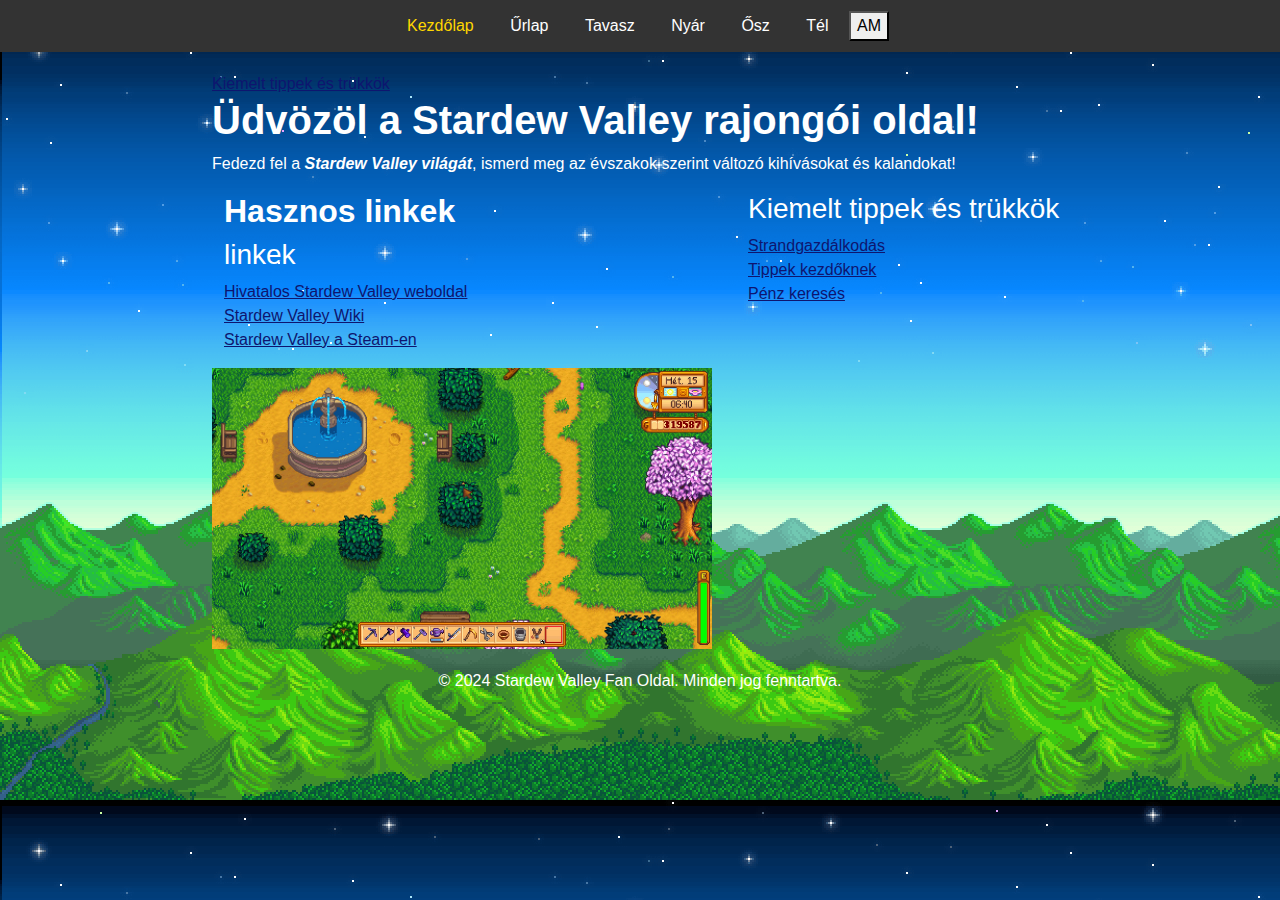
<file: index.html>
<!DOCTYPE html>
<html lang="hu">
<head>
    <meta charset="UTF-8">
    <title>Kezdőlap - Stardew Valley</title>
    <meta name="viewport" content="width=device-width, initial-scale=1.0">
    <link href="https://cdn.jsdelivr.net/npm/bootstrap@5.3.3/dist/css/bootstrap.min.css" rel="stylesheet">
    <script src="https://cdn.jsdelivr.net/npm/bootstrap@5.3.3/dist/js/bootstrap.bundle.min.js"></script>
    <link rel="stylesheet" href="nystyles.css">
    <link rel="stylesheet" href="styles.css">
    <script src="Script.js"></script>
</head>
<body>
    <header>
        <nav>
            <div>
            <ul class="navb">
                <li><a href="index.html" id="aktiv">Kezdőlap</a></li>
                <li><a href="uralp.html">Űrlap</a></li>
                <li><a href="tavasz.html">Tavasz</a></li>
                <li><a href="nyar.html">Nyár</a></li>
                <li><a href="osz.html">Ősz</a></li>
                <li><a href="tel.html">Tél</a></li>
                <li><button onclick="akadaly()">AM</button></li>
            </ul>
        </div>
        </nav>
    </header>
    <main>
        <article class="content-background">
        <a href="#tipp">Kiemelt tippek és trükkök</a>
        <h1>Üdvözöl a Stardew Valley rajongói oldal!</h1>
        <p>Fedezd fel a <b><i>Stardew Valley világát</i></b>, ismerd meg az évszakok szerint változó kihívásokat és kalandokat!</p>
        <div class="container">
        <div class="row">
            <article class="col-lg-6 col-md-12">
                <h2>Hasznos linkek</h2>
                <section>
                <h3>linkek</h3>
                <ul>
                    <li><a href="https://www.stardewvalley.net/" target="_blank">Hivatalos Stardew Valley weboldal</a></li>
                    <li><a href="https://stardewvalleywiki.com/Stardew_Valley_Wiki" target="_blank">Stardew Valley Wiki</a></li>
                    <li><a href="https://store.steampowered.com/app/413150/Stardew_Valley/" target="_blank">Stardew Valley a Steam-en</a></li>
                </ul>
            </section>
            </article>
            <aside class="col-lg-6 col-md-12">
                <h3 id="tipp">Kiemelt tippek és trükkök</h3>
                <ul>
                    <li><a href="https://hu.maplehorst.com/stardew-valley-beach-farming-guide-tips" target="_blank">Strandgazdálkodás</a></li>
                    <li><a href="https://sdvhungary.blog.hu/2020/04/24/hogyan_vagjak_bele" target="_blank">Tippek kezdőknek</a></li>
                    <li><a href="https://hu.gameme.eu/stardew-valley-tippek-hogyan-lehet-gyorsan-penzt-keresni-elkerulni-az-alvast-es-igy-tovabb/" target="_blank">Pénz keresés</a></li>
                </ul>
            </aside>
        </div>
        </div>
        <div class="image-gallery">
            <img src="kep1.jpg" alt="Kép 1" id="current-img">
        </div>
    </article>      
    </main>
    <footer>
        <div class="egyeni">
        <p>&copy; 2024 Stardew Valley Fan Oldal. Minden jog fenntartva.</p>
        </div>
    </footer>
    <script>
        let currentImageIndex = 0;
        const images = ["kep1.jpg", "kep2.jpg", "kep3.jpg"]; // A képek elérési útjai
        const changeImage = () => {
            currentImageIndex = (currentImageIndex + 1) % images.length;
            document.getElementById('current-img').src = images[currentImageIndex];
        };
        setInterval(changeImage, 5000); // 5 másodpercenként vált
    </script>
    
</body>
</html>
</file>
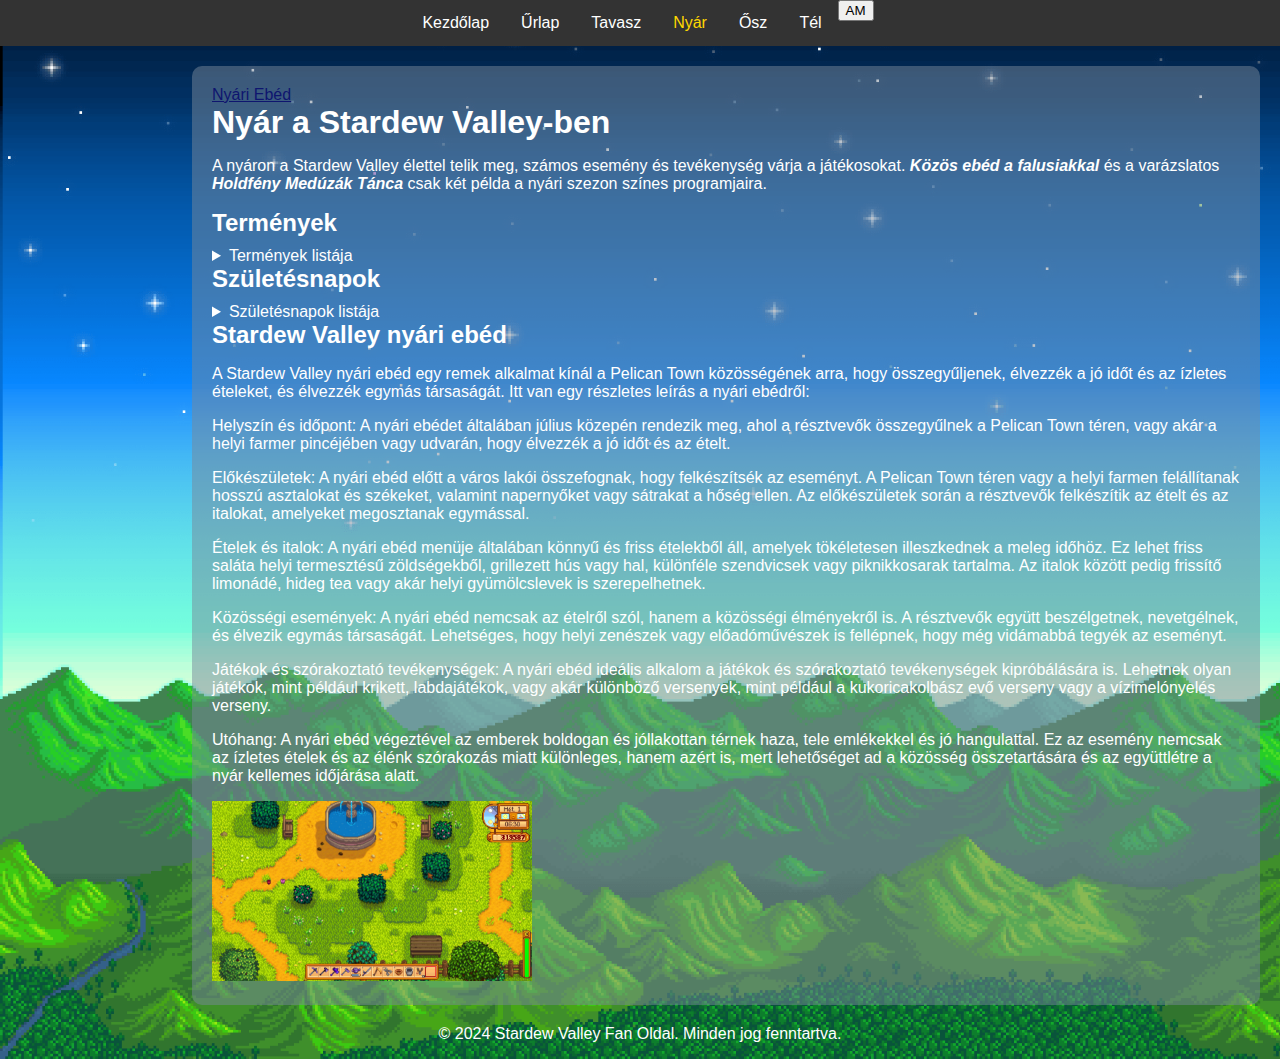
<file: nyar.html>
<!DOCTYPE html>
<html lang="hu">
<head>
    <meta charset="UTF-8">
    <title>Nyár - Stardew Valley</title>
    <meta name="viewport" content="width=device-width, initial-scale=1.0">
    <link rel="stylesheet" href="styles5.css">
    <link rel="stylesheet" href="nystyles.css">
    <script src="Script.js"></script>
</head>
<body>
    <header>
        <nav>
            <ul class="navbar">
                <li><a href="index.html">Kezdőlap</a></li>
                <li><a href="uralp.html">Űrlap</a></li>
                <li><a href="tavasz.html">Tavasz</a></li>
                <li><a href="nyar.html" id="aktiv">Nyár</a></li>
                <li><a href="osz.html">Ősz</a></li>
                <li><a href="tel.html">Tél</a></li>
                <li><button onclick="akadaly()">AM</button></li>
            </ul>
        </nav>
    </header>
    <main>
        <article class="content-background">
            <a href="#Ebed">Nyári Ebéd</a>
            <h1>Nyár a Stardew Valley-ben</h1>
            <p>A nyáron a Stardew Valley élettel telik meg, számos esemény és tevékenység várja a játékosokat. <i><b>Közös ebéd a falusiakkal</b></i> és a varázslatos <i><b>Holdfény Medúzák Tánca</b></i> csak két példa a nyári szezon színes programjaira.</p>
    
            <section>
                <h2>Termények</h2>
                <details>
                    <summary>Termények listája</summary>
                    <table>
                        <tr><th>Termény</th><th>Napok</th><th>Évszakok</th></tr>
                        <tr><td>Dinnye</td><td>12</td><td>Nyár</td></tr>
                        <tr><td>Mák</td><td>7</td><td>Nyár</td></tr>
                        <tr><td>Retek</td><td>6</td><td>Nyár</td></tr>
                        <tr><td>Vörös káposzta</td><td>9</td><td>Nyár</td></tr>
                        <tr><td>Csillaggyümölcs</td><td>13</td><td>Nyár</td></tr>
                        <tr><td>Nyári tölgyfagubacs</td><td>8</td><td>Nyár</td></tr>
                        <tr><td>Napraforgó</td><td>8</td><td>Nyár, ősz</td></tr>
                        <tr><td>Búza</td><td>4</td><td>Nyár, ősz</td></tr>
                        <tr><td>Kék áfonya</td><td>13</td><td>Nyár</td></tr>
                        <tr><td>Kávébab</td><td>10</td><td>Nyár, tavasz, ősz</td></tr>
                        <tr><td>Kukorica</td><td>14</td><td>Nyár, ősz</td></tr>
                        <tr><td>Komló</td><td>11</td><td>Nyár</td></tr>
                        <tr><td>Erős paprika</td><td>5</td><td>Nyár</td></tr>
                        <tr><td>Paradicsom</td><td>11</td><td>Nyár</td></tr>
                    </table>
                </details>
            </section>
            <section>
                <h2>Születésnapok</h2>
                <details>
                    <summary>Születésnapok listája</summary>
                    <table>
                        <tr><th>Nap</th><th>Falusi</th></tr>
                        <tr><td>04</td><td>Jas</td></tr>
                        <tr><td>08</td><td>Gus</td></tr>
                        <tr><td>10</td><td>Maru</td></tr>
                        <tr><td>13</td><td>Alex</td></tr>
                        <tr><td>17</td><td>Sam</td></tr>
                        <tr><td>19</td><td>Demetrius</td></tr>
                        <tr><td>22</td><td>Dwarf</td></tr>
                        <tr><td>24</td><td>Willy</td></tr>
                        <tr><td>26</td><td>Leo</td></tr>
                    </table>              
                </details>

                <h2 id="Ebed">Stardew Valley nyári ebéd</h2>

                <p>A Stardew Valley nyári ebéd egy remek alkalmat kínál a Pelican Town közösségének arra, hogy összegyűljenek, élvezzék a jó időt és az ízletes ételeket, és élvezzék egymás társaságát. Itt van egy részletes leírás a nyári ebédről:</p>
                
                <p>Helyszín és időpont: A nyári ebédet általában július közepén rendezik meg, ahol a résztvevők összegyűlnek a Pelican Town téren, vagy akár a helyi farmer pincéjében vagy udvarán, hogy élvezzék a jó időt és az ételt.</p>
                
                <p>Előkészületek: A nyári ebéd előtt a város lakói összefognak, hogy felkészítsék az eseményt. A Pelican Town téren vagy a helyi farmen felállítanak hosszú asztalokat és székeket, valamint napernyőket vagy sátrakat a hőség ellen. Az előkészületek során a résztvevők felkészítik az ételt és az italokat, amelyeket megosztanak egymással.</p>
                
                <p>Ételek és italok: A nyári ebéd menüje általában könnyű és friss ételekből áll, amelyek tökéletesen illeszkednek a meleg időhöz. Ez lehet friss saláta helyi termesztésű zöldségekből, grillezett hús vagy hal, különféle szendvicsek vagy piknikkosarak tartalma. Az italok között pedig frissítő limonádé, hideg tea vagy akár helyi gyümölcslevek is szerepelhetnek.</p>
                
                <p>Közösségi események: A nyári ebéd nemcsak az ételről szól, hanem a közösségi élményekről is. A résztvevők együtt beszélgetnek, nevetgélnek, és élvezik egymás társaságát. Lehetséges, hogy helyi zenészek vagy előadóművészek is fellépnek, hogy még vidámabbá tegyék az eseményt.</p>
                
                <p>Játékok és szórakoztató tevékenységek: A nyári ebéd ideális alkalom a játékok és szórakoztató tevékenységek kipróbálására is. Lehetnek olyan játékok, mint például krikett, labdajátékok, vagy akár különböző versenyek, mint például a kukoricakolbász evő verseny vagy a vízimelónyelés verseny.</p>
                
                <p>Utóhang: A nyári ebéd végeztével az emberek boldogan és jóllakottan térnek haza, tele emlékekkel és jó hangulattal. Ez az esemény nemcsak az ízletes ételek és az élénk szórakozás miatt különleges, hanem azért is, mert lehetőséget ad a közösség összetartására és az együttlétre a nyár kellemes időjárása alatt.</p>
        </section>
        <img src="kep2.jpg" alt="Nyári táj" style="width:100%; max-width:320px;">
        </article>
    </main>
    <footer>
        <p>&copy; 2024 Stardew Valley Fan Oldal. Minden jog fenntartva.</p>
    </footer>
</body>
</html>
</file>
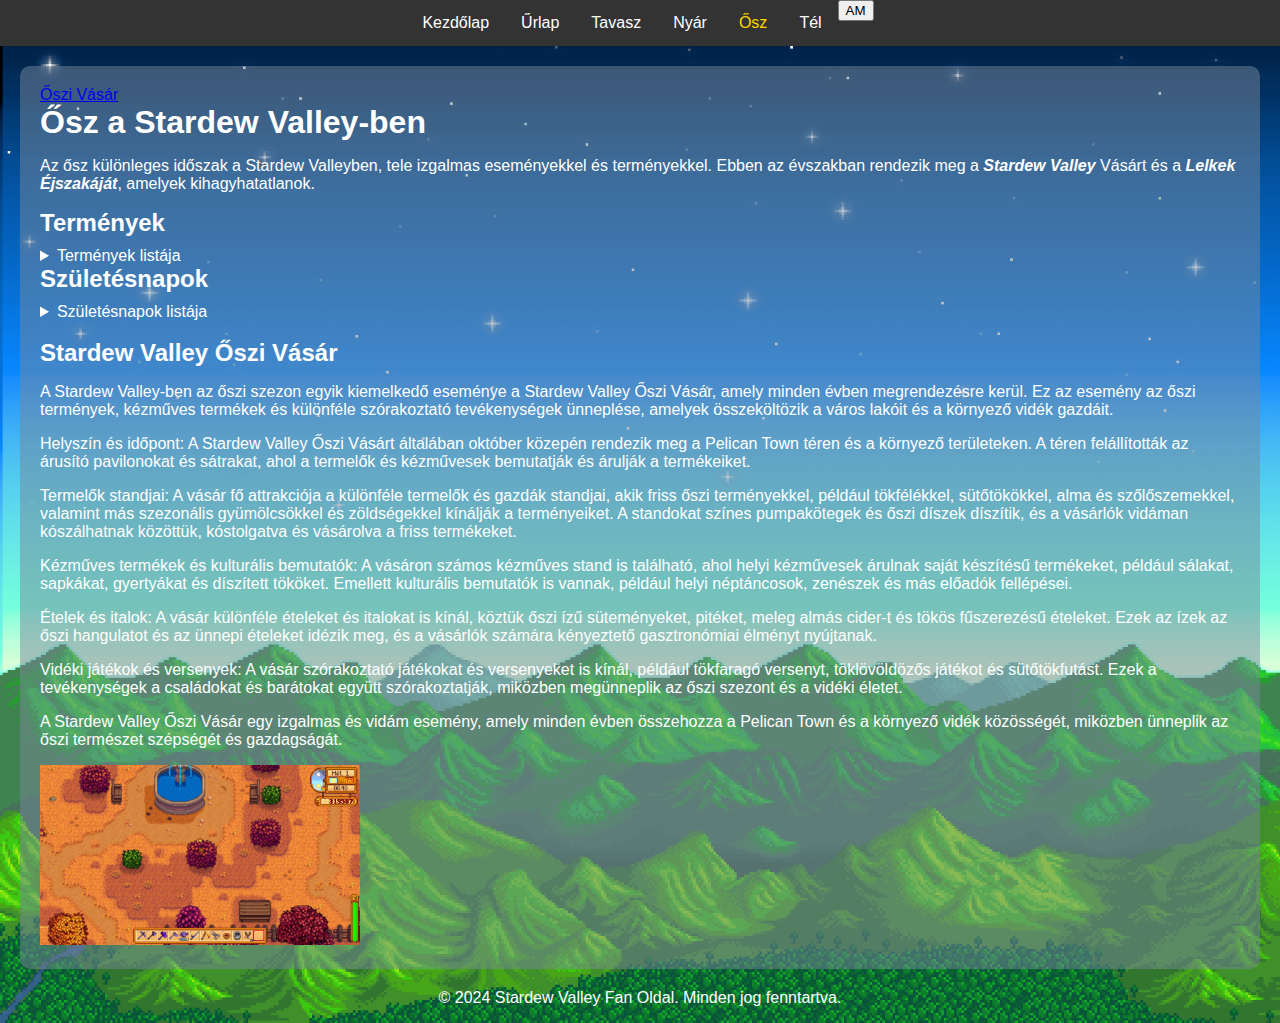
<file: osz.html>
<!DOCTYPE html>
<html lang="hu">
<head>
    <meta charset="UTF-8">
    <title>Ősz - Stardew Valley</title>
    <meta name="viewport" content="width=device-width, initial-scale=1.0">
    <link rel="stylesheet" href="styles4.css">
    <script src="Script.js"></script>
</head>
<body>
    <header>
        <nav>
            <ul class="navbar">
                <li><a href="index.html">Kezdőlap</a></li>
                <li><a href="uralp.html">Űrlap</a></li>
                <li><a href="tavasz.html">Tavasz</a></li>
                <li><a href="nyar.html">Nyár</a></li>
                <li><a href="osz.html" id="aktiv">Ősz</a></li>
                <li><a href="tel.html">Tél</a></li>
                <li><button onclick="akadaly()">AM</button></li>
            </ul>
        </nav>
    </header>
    <main>
        <article class="content-background">
            <a href="#vasar">Őszi Vásár</a>
            <h1>Ősz a Stardew Valley-ben</h1>
            <p>Az ősz különleges időszak a Stardew Valleyben, tele izgalmas eseményekkel és terményekkel. Ebben az évszakban rendezik meg a <i><b>Stardew Valley</b></i> Vásárt és a <i><b>Lelkek Éjszakáját</b></i>, amelyek kihagyhatatlanok.</p>
    
            <section>
                <h2>Termények</h2>
                <details>
                    <summary>Termények listája</summary>
                    <table>
                        <tr><th>Termény</th><th>Napok</th><th>Évszakok</th></tr>
                        <tr><td>Amaránt</td><td>7</td><td>Ősz</td></tr>
                        <tr><td>Articsóka</td><td>8</td><td>Ősz</td></tr>
                        <tr><td>Cékla</td><td>6</td><td>Ősz</td></tr>
                        <tr><td>Bok Choy</td><td>4</td><td>Ősz</td></tr>
                        <tr><td>Tündér rózsa</td><td>12</td><td>Ősz</td></tr>
                        <tr><td>Tök</td><td>10</td><td>Ősz</td></tr>
                        <tr><td>Napraforgó</td><td>8</td><td>Ősz, nyár, tél</td></tr>
                        <tr><td>Édes drágakő bogyó</td><td>24</td><td>Ősz</td></tr>
                        <tr><td>Búza</td><td>4</td><td>Ősz, nyár</td></tr>
                        <tr><td>Yamgyökér</td><td>10</td><td>Ősz</td></tr>
                        <tr><td>Kukorica</td><td>14</td><td>Ősz, nyár</td></tr>
                        <tr><td>Vörös áfonya</td><td>7</td><td>Ősz</td></tr>
                        <tr><td>Padlizsán</td><td>5</td><td>Ősz</td></tr>
                        <tr><td>Szőlő</td><td>3</td><td>Ősz</td></tr>
                    </table>
                    
                </details>
            </section>
            <section>
                <h2>Születésnapok</h2>
                <details>
                    <summary>Születésnapok listája</summary>
                    <table>
                        <tr><th>Nap</th><th>Falusi</th></tr>
                        <tr><td>02</td><td>Penny</td></tr>
                        <tr><td>05</td><td>Elliott</td></tr>
                        <tr><td>11</td><td>Jodi</td></tr>
                        <tr><td>13</td><td>Abigail</td></tr>
                        <tr><td>15</td><td>Sandy</td></tr>
                        <tr><td>18</td><td>Marnie</td></tr>
                        <tr><td>21</td><td>Robin</td></tr>
                        <tr><td>24</td><td>George</td></tr>
                    </table>
                                 
                </details>
        
        <br>
        <h2 id="vasar">Stardew Valley Őszi Vásár</h2>

<p>A Stardew Valley-ben az őszi szezon egyik kiemelkedő eseménye a Stardew Valley Őszi Vásár, amely minden évben megrendezésre kerül. Ez az esemény az őszi termények, kézműves termékek és különféle szórakoztató tevékenységek ünneplése, amelyek összeköltözik a város lakóit és a környező vidék gazdáit.</p>
<p>Helyszín és időpont: A Stardew Valley Őszi Vásárt általában október közepén rendezik meg a Pelican Town téren és a környező területeken. A téren felállították az árusító pavilonokat és sátrakat, ahol a termelők és kézművesek bemutatják és árulják a termékeiket.</p>
<p>Termelők standjai: A vásár fő attrakciója a különféle termelők és gazdák standjai, akik friss őszi terményekkel, például tökfélékkel, sütőtökökkel, alma és szőlőszemekkel, valamint más szezonális gyümölcsökkel és zöldségekkel kínálják a terményeiket. A standokat színes pumpakötegek és őszi díszek díszítik, és a vásárlók vidáman kószálhatnak közöttük, kóstolgatva és vásárolva a friss termékeket.</p>
<p>Kézműves termékek és kulturális bemutatók: A vásáron számos kézműves stand is található, ahol helyi kézművesek árulnak saját készítésű termékeket, például sálakat, sapkákat, gyertyákat és díszített tököket. Emellett kulturális bemutatók is vannak, például helyi néptáncosok, zenészek és más előadók fellépései.</p>
<p>Ételek és italok: A vásár különféle ételeket és italokat is kínál, köztük őszi ízű süteményeket, pitéket, meleg almás cider-t és tökös fűszerezésű ételeket. Ezek az ízek az őszi hangulatot és az ünnepi ételeket idézik meg, és a vásárlók számára kényeztető gasztronómiai élményt nyújtanak.</p>
<p>Vidéki játékok és versenyek: A vásár szórakoztató játékokat és versenyeket is kínál, például tökfaragó versenyt, töklövöldözős játékot és sütőtökfutást. Ezek a tevékenységek a családokat és barátokat együtt szórakoztatják, miközben megünneplik az őszi szezont és a vidéki életet.</p>
<p>A Stardew Valley Őszi Vásár egy izgalmas és vidám esemény, amely minden évben összehozza a Pelican Town és a környező vidék közösségét, miközben ünneplik az őszi természet szépségét és gazdagságát.</p>
</section>
<img src="kep3.jpg" alt="Őszi táj" style="width:100%; max-width:320px;">
</article>
</main>
    <footer>
        <p>&copy; 2024 Stardew Valley Fan Oldal. Minden jog fenntartva.</p>
    </footer>
</body>
</html>
</file>
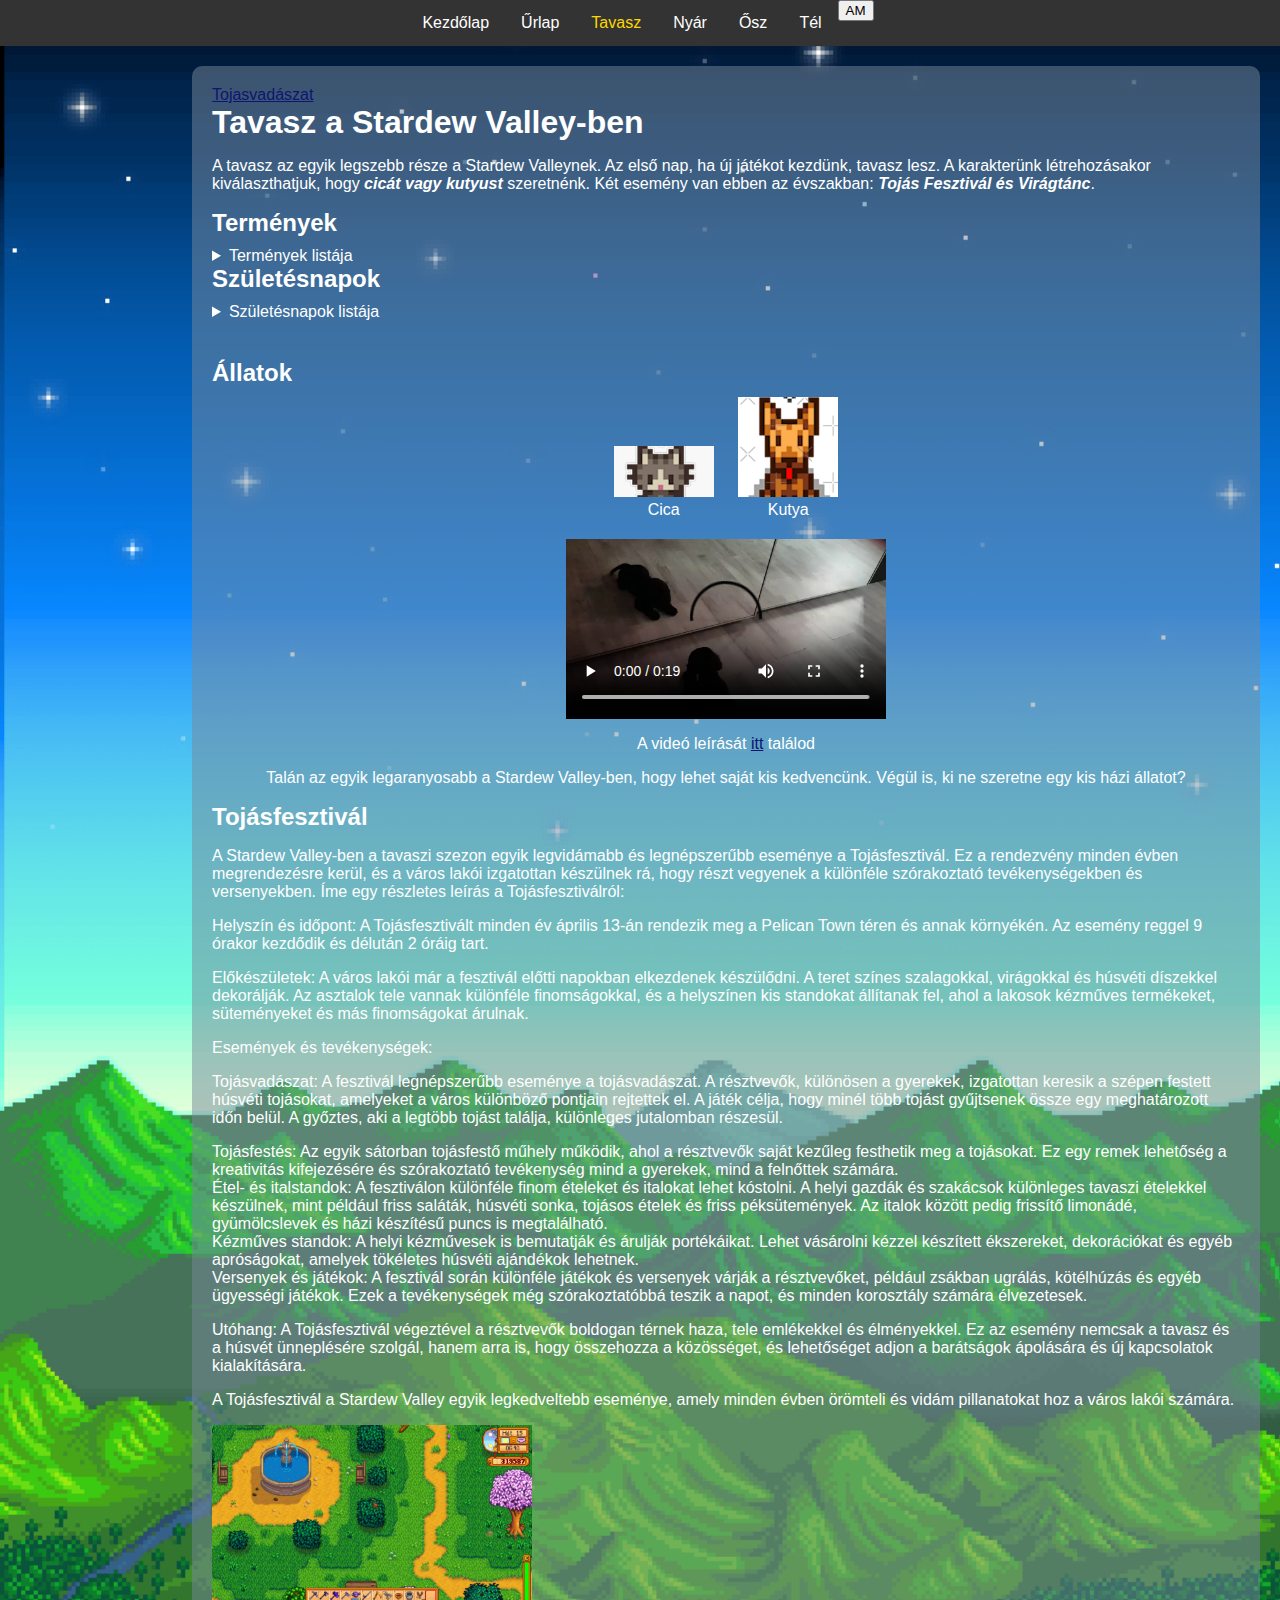
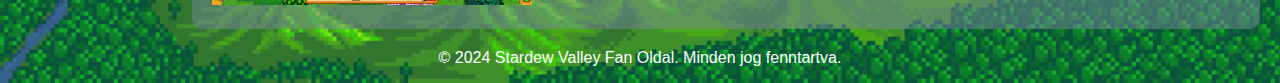
<file: tavasz.html>
<!DOCTYPE html>
<html lang="hu">
<head>
    <meta charset="UTF-8">
    <title>Tavasz - Stardew Valley</title>
    <meta name="viewport" content="width=device-width, initial-scale=1.0">
    <link rel="stylesheet" href="styles6.css">
    <link rel="stylesheet" href="nystyles.css">
    <script src="Script.js"></script>
</head>
<body>
    <header>
        <nav>
            <ul class="navbar">
                <li><a href="index.html">Kezdőlap</a></li>
                <li><a href="uralp.html">Űrlap</a></li>
                <li><a href="tavasz.html" id="aktiv">Tavasz</a></li>
                <li><a href="nyar.html">Nyár</a></li>
                <li><a href="osz.html">Ősz</a></li>
                <li><a href="tel.html">Tél</a></li>
                <li><button onclick="akadaly()">AM</button></li>
            </ul>
        </nav>
    </header>
    <main>
        <article class="content-background">
            <a href="#Tojasvadasz">Tojasvadászat</a>
            <h1>Tavasz a Stardew Valley-ben</h1>
            <p>A tavasz az egyik legszebb része a Stardew Valleynek. Az első nap, ha új játékot kezdünk, tavasz lesz. A karakterünk létrehozásakor kiválaszthatjuk, hogy <i><b>cicát vagy kutyust</b></i> szeretnénk. Két esemény van ebben az évszakban: <i><b>Tojás Fesztivál és Virágtánc</b></i>.</p>
            <section>
                <h2>Termények</h2>
                <details>
                    <summary>Termények listája</summary>
                    <table>
                        <tr><th>Termény</th><th>Napok</th><th>Évszak</th></tr>
                        <tr><td>Kék jazz</td><td>7</td><td>Tavasz</td></tr>
                        <tr><td>Karfiol</td><td>12</td><td>Tavasz</td></tr>
                        <tr><td>Fokhagyma</td><td>4</td><td>Tavasz</td></tr>
                        <tr><td>Vadkáposzta</td><td>6</td><td>Tavasz</td></tr>
                        <tr><td>Paszternák</td><td>4</td><td>Tavasz</td></tr>
                        <tr><td>Krumpli</td><td>6</td><td>Tavasz</td></tr>
                        <tr><td>Rebarbara</td><td>13</td><td>Tavasz</td></tr>
                        <tr><td>Tulipán</td><td>6</td><td>Tavasz</td></tr>
                        <tr><td>Hántolatlan rizs</td><td>6</td><td>Tavasz</td></tr>
                        <tr><td>Kávébab</td><td>10</td><td>Nyár, tavasz</td></tr>
                        <tr><td>Zöldbab</td><td>10</td><td>Tavasz</td></tr>
                        <tr><td>Eper</td><td>8</td><td>Nyár, tavasz</td></tr>
                    </table>
                </details>
            </section>
            <section>
                <h2>Születésnapok</h2>
                <details>
                    <summary>Születésnapok listája</summary>
                    <table>
                        <tr><th>Nap</th><th>Falusi</th></tr>
                        <tr><td>04</td><td>Kent</td></tr>
                        <tr><td>07</td><td>Lewis</td></tr>
                        <tr><td>10</td><td>Vincent</td></tr>
                        <tr><td>14</td><td>Haley</td></tr>
                        <tr><td>18</td><td>Pam</td></tr>
                        <tr><td>20</td><td>Shane</td></tr>
                        <tr><td>26</td><td>Pierre</td></tr>
                        <tr><td>27</td><td>Emily</td></tr>
                    </table>                    
                </details>
            <!-- Galéria szekció kezdete -->
            <br>
<section class="gallery">
    <h2>Állatok</h2>
    <!-- Képek konténere -->
    <div class="image-container">
        <figure>
            <a href="javascript:void(0)" onclick="showLightbox('cicakicsi.png')">
                <img src="cicakicsi2.png" alt="Cica a Stardew Valley-ben" style="width:100px; cursor:pointer;">
            </a>
            <figcaption>Cica</figcaption>
        </figure>
        <figure>
            <a href="javascript:void(0)" onclick="showLightbox('kutyanagy.jpg')">
                <img src="kutyakicsi.png" alt="Kutya a Stardew Valley-ben" style="width:100px; cursor:pointer;">
            </a>
            <figcaption>Kutya</figcaption>
        </figure>
    </div>

    <!-- Videó és szöveg konténere -->
    <div class="video-container">
        <video controls poster="frame.png" style="width:100%; max-width:320px;">
            <source src="video.mp4" type="video/mp4">
            A böngésződ nem támogatja a video tag-et.
        </video>
        <p>A videó leírását <a href="video.xhtml">itt</a> találod</p>
        <p>Talán az egyik legaranyosabb a Stardew Valley-ben, hogy lehet saját kis kedvencünk. Végül is, ki ne szeretne egy kis házi állatot?</p>
    </div>
</section>
<!-- Galéria szekció vége -->
<h2 id="Tojasvadasz">Tojásfesztivál</h2>
<p>A Stardew Valley-ben a tavaszi szezon egyik legvidámabb és legnépszerűbb eseménye a Tojásfesztivál. Ez a rendezvény minden évben megrendezésre kerül, és a város lakói izgatottan készülnek rá, hogy részt vegyenek a különféle szórakoztató tevékenységekben és versenyekben. Íme egy részletes leírás a Tojásfesztiválról:</p>

<p>Helyszín és időpont: A Tojásfesztivált minden év április 13-án rendezik meg a Pelican Town téren és annak környékén. Az esemény reggel 9 órakor kezdődik és délután 2 óráig tart.</p>

<p>Előkészületek: A város lakói már a fesztivál előtti napokban elkezdenek készülődni. A teret színes szalagokkal, virágokkal és húsvéti díszekkel dekorálják. Az asztalok tele vannak különféle finomságokkal, és a helyszínen kis standokat állítanak fel, ahol a lakosok kézműves termékeket, süteményeket és más finomságokat árulnak.</p>

<p>Események és tevékenységek:</p>

<p>Tojásvadászat: A fesztivál legnépszerűbb eseménye a tojásvadászat. A résztvevők, különösen a gyerekek, izgatottan keresik a szépen festett húsvéti tojásokat, amelyeket a város különböző pontjain rejtettek el. A játék célja, hogy minél több tojást gyűjtsenek össze egy meghatározott időn belül. A győztes, aki a legtöbb tojást találja, különleges jutalomban részesül.</p>
<ul>
<li>Tojásfestés: Az egyik sátorban tojásfestő műhely működik, ahol a résztvevők saját kezűleg festhetik meg a tojásokat. Ez egy remek lehetőség a kreativitás kifejezésére és szórakoztató tevékenység mind a gyerekek, mind a felnőttek számára.</li>

<li>Étel- és italstandok: A fesztiválon különféle finom ételeket és italokat lehet kóstolni. A helyi gazdák és szakácsok különleges tavaszi ételekkel készülnek, mint például friss saláták, húsvéti sonka, tojásos ételek és friss péksütemények. Az italok között pedig frissítő limonádé, gyümölcslevek és házi készítésű puncs is megtalálható.</li>

<li>Kézműves standok: A helyi kézművesek is bemutatják és árulják portékáikat. Lehet vásárolni kézzel készített ékszereket, dekorációkat és egyéb apróságokat, amelyek tökéletes húsvéti ajándékok lehetnek.</li>

<li>Versenyek és játékok: A fesztivál során különféle játékok és versenyek várják a résztvevőket, például zsákban ugrálás, kötélhúzás és egyéb ügyességi játékok. Ezek a tevékenységek még szórakoztatóbbá teszik a napot, és minden korosztály számára élvezetesek.</li>
</ul>
<p>Utóhang: A Tojásfesztivál végeztével a résztvevők boldogan térnek haza, tele emlékekkel és élményekkel. Ez az esemény nemcsak a tavasz és a húsvét ünneplésére szolgál, hanem arra is, hogy összehozza a közösséget, és lehetőséget adjon a barátságok ápolására és új kapcsolatok kialakítására.</p>

<p>A Tojásfesztivál a Stardew Valley egyik legkedveltebb eseménye, amely minden évben örömteli és vidám pillanatokat hoz a város lakói számára.</p> 
            </section>
            <img src="kep1.jpg" alt="Tavaszi táj" style="width:100%; max-width:320px;">
        </article>
    </main>
    <footer>
        <p>&copy; 2024 Stardew Valley Fan Oldal. Minden jog fenntartva.</p>
    </footer>
    <script>
        function showLightbox(imageSrc) {
            var lightboxImage = document.getElementById('lightboxImage');
            var lightboxOverlay = document.getElementById('lightboxOverlay');
            lightboxImage.src = imageSrc;
            lightboxOverlay.style.display = 'block';
        }
        
        function hideLightbox() {
            var lightboxOverlay = document.getElementById('lightboxOverlay');
            lightboxOverlay.style.display = 'none';
        }
        </script>
        
    <div id="lightboxOverlay" style="display:none; position:fixed; top:0; left:0; width:100%; height:100%; background-color:rgba(0,0,0,0.8); text-align:center; z-index:1000;" onclick="hideLightbox()">
        <img id="lightboxImage" src="kutyanagy.jpg" alt="Nagyobb kép az állatról" style="max-width:90%; max-height:80%; margin-top:5%;">
    </div>
    
</body>
</html>
</file>
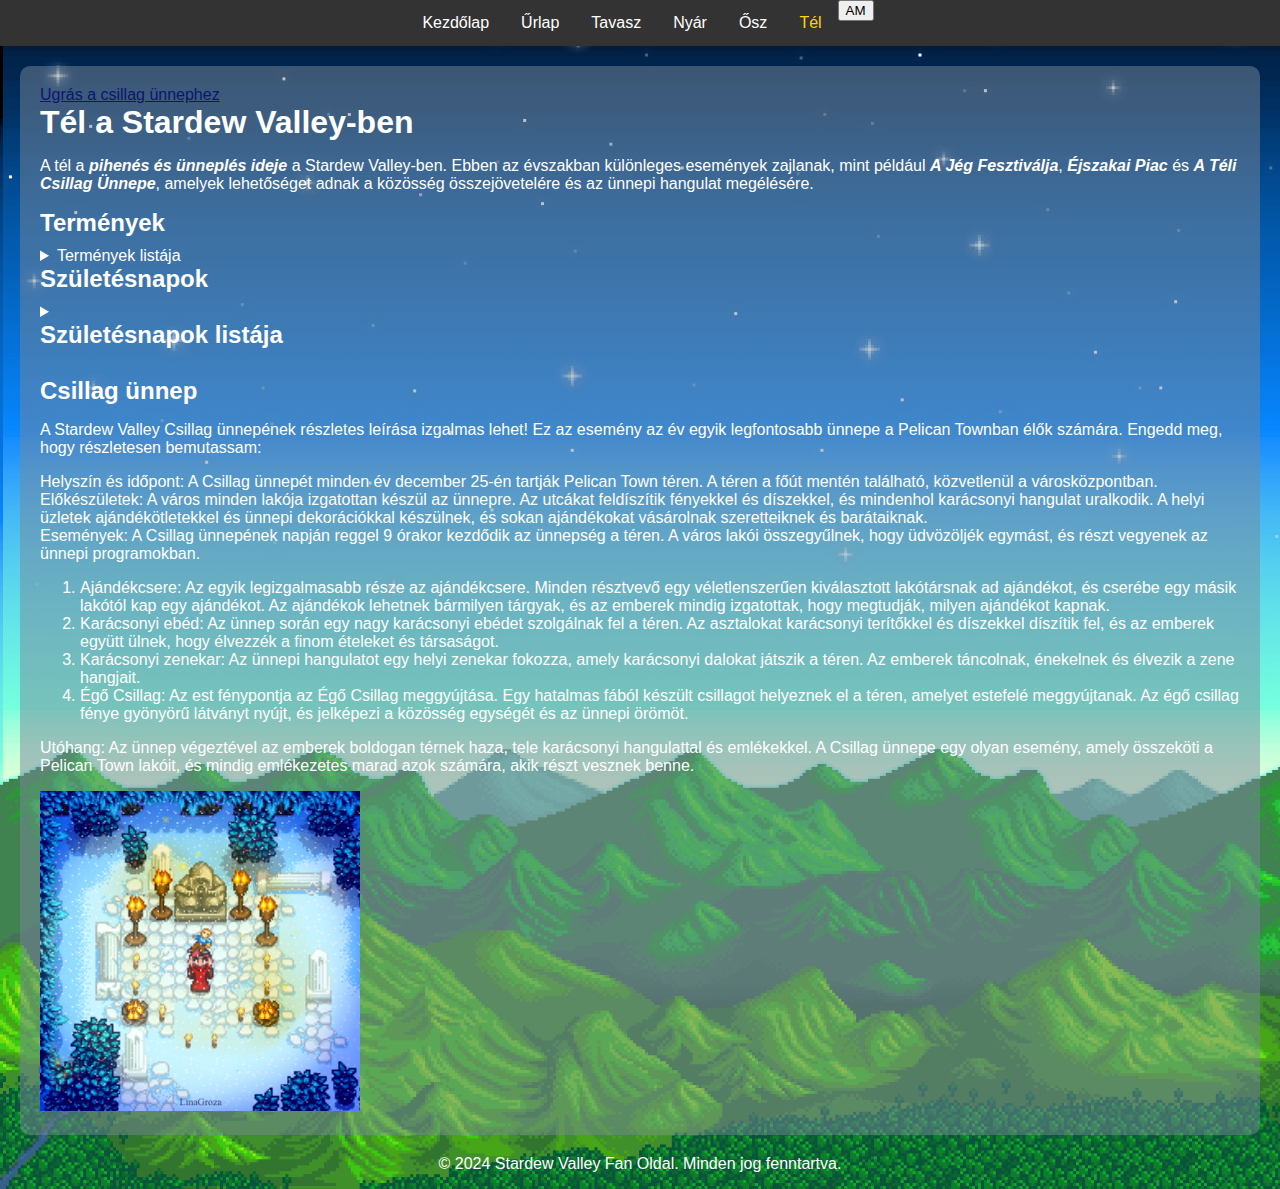
<file: tel.html>
<!DOCTYPE html>
<html lang="hu">
<head>
    <meta charset="UTF-8">
    <title>Tél - Stardew Valley</title>
    <meta name="viewport" content="width=device-width, initial-scale=1.0">
    <link rel="stylesheet" href="nystyles.css">
    <link rel="stylesheet" href="styles3.css">
    <script src="Script.js"></script>
</head>
<body>
    <header>
        <nav>
            <ul class="navbar">
                <li><a href="index.html">Kezdőlap</a></li>
                <li><a href="uralp.html">Űrlap</a></li>
                <li><a href="tavasz.html">Tavasz</a></li>
                <li><a href="nyar.html">Nyár</a></li>
                <li><a href="osz.html">Ősz</a></li>
                <li><a href="tel.html" id="aktiv">Tél</a></li>
                <li><button onclick="akadaly()">AM</button></li>
            </ul>
        </nav>
    </header>
    <main>
        <article class="content-background">
            <a href="#csillag">Ugrás a csillag ünnephez</a>
            <h1>Tél a Stardew Valley-ben</h1>
            <p>A tél a <i><b>pihenés és ünneplés ideje</b></i> a Stardew Valley-ben. Ebben az évszakban különleges események zajlanak, mint például <i><b>A Jég Fesztiválja</b></i>, <i><b>Éjszakai Piac</b></i> és <i><b>A Téli Csillag Ünnepe</b></i>, amelyek lehetőséget adnak a közösség összejövetelére és az ünnepi hangulat megélésére.</p>
    <h2>Termények</h2>
            <section>
                <details>
                    <summary>Termények listája</summary>
                    <table>
                        <tr><td><h2>Téli magvak</h2></td>
                    </table>
                    
                </details>
            </section>
            <section>
                <h2>Születésnapok</h2>
                <details>
                    <summary><h2>Születésnapok listája</h2></summary>
                    <table>
                        <tr><th>Nap</th><th>Szülinapos</th></tr>
                        <tr><td>01</td><td>Krobus</td></tr>
                        <tr><td>03</td><td>Linus</td></tr>
                        <tr><td>07</td><td>Caroline</td></tr>
                        <tr><td>10</td><td>Sebastian</td></tr>
                        <tr><td>14</td><td>Harvey</td></tr>
                        <tr><td>17</td><td>Wizard</td></tr>
                        <tr><td>20</td><td>Evelyn</td></tr>
                        <tr><td>23</td><td>Leah</td></tr>
                        <tr><td>26</td><td>Clint</td></tr>
                    </table>
                                 
                </details>
    <br>
    <h2 id="csillag">Csillag ünnep</h2>

    <p>A Stardew Valley Csillag ünnepének részletes leírása izgalmas lehet! Ez az esemény az év egyik legfontosabb ünnepe a Pelican Townban élők számára. Engedd meg, hogy részletesen bemutassam:</p>
    <ul>
    <li>Helyszín és időpont: A Csillag ünnepét minden év december 25-én tartják Pelican Town téren. A téren a főút mentén található, közvetlenül a városközpontban.</li>
    <li>Előkészületek: A város minden lakója izgatottan készül az ünnepre. Az utcákat feldíszítik fényekkel és díszekkel, és mindenhol karácsonyi hangulat uralkodik. A helyi üzletek ajándékötletekkel és ünnepi dekorációkkal készülnek, és sokan ajándékokat vásárolnak szeretteiknek és barátaiknak.</li>
    <li>Események: A Csillag ünnepének napján reggel 9 órakor kezdődik az ünnepség a téren. A város lakói összegyűlnek, hogy üdvözöljék egymást, és részt vegyenek az ünnepi programokban.</li>
    </ul>
    <ol>
    <li>Ajándékcsere: Az egyik legizgalmasabb része az ajándékcsere. Minden résztvevő egy véletlenszerűen kiválasztott lakótársnak ad ajándékot, és cserébe egy másik lakótól kap egy ajándékot. Az ajándékok lehetnek bármilyen tárgyak, és az emberek mindig izgatottak, hogy megtudják, milyen ajándékot kapnak.</li>
    <li>Karácsonyi ebéd: Az ünnep során egy nagy karácsonyi ebédet szolgálnak fel a téren. Az asztalokat karácsonyi terítőkkel és díszekkel díszítik fel, és az emberek együtt ülnek, hogy élvezzék a finom ételeket és társaságot.</li>
    <li>Karácsonyi zenekar: Az ünnepi hangulatot egy helyi zenekar fokozza, amely karácsonyi dalokat játszik a téren. Az emberek táncolnak, énekelnek és élvezik a zene hangjait.</li>
    <li>Égő Csillag: Az est fénypontja az Égő Csillag meggyújtása. Egy hatalmas fából készült csillagot helyeznek el a téren, amelyet estefelé meggyújtanak. Az égő csillag fénye gyönyörű látványt nyújt, és jelképezi a közösség egységét és az ünnepi örömöt.</li>
    </ol>
    <ul>
    <li>Utóhang: Az ünnep végeztével az emberek boldogan térnek haza, tele karácsonyi hangulattal és emlékekkel. A Csillag ünnepe egy olyan esemény, amely összeköti a Pelican Town lakóit, és mindig emlékezetes marad azok számára, akik részt vesznek benne.</li>
    </ul>
    </section>
    <img src="kep4.png" alt="Téli titkos rituálé" style="width:100%; max-width:320px;">
    </article>
    </main>
    <footer>
        <p>&copy; 2024 Stardew Valley Fan Oldal. Minden jog fenntartva.</p>
    </footer>
</body>
</html>
</file>
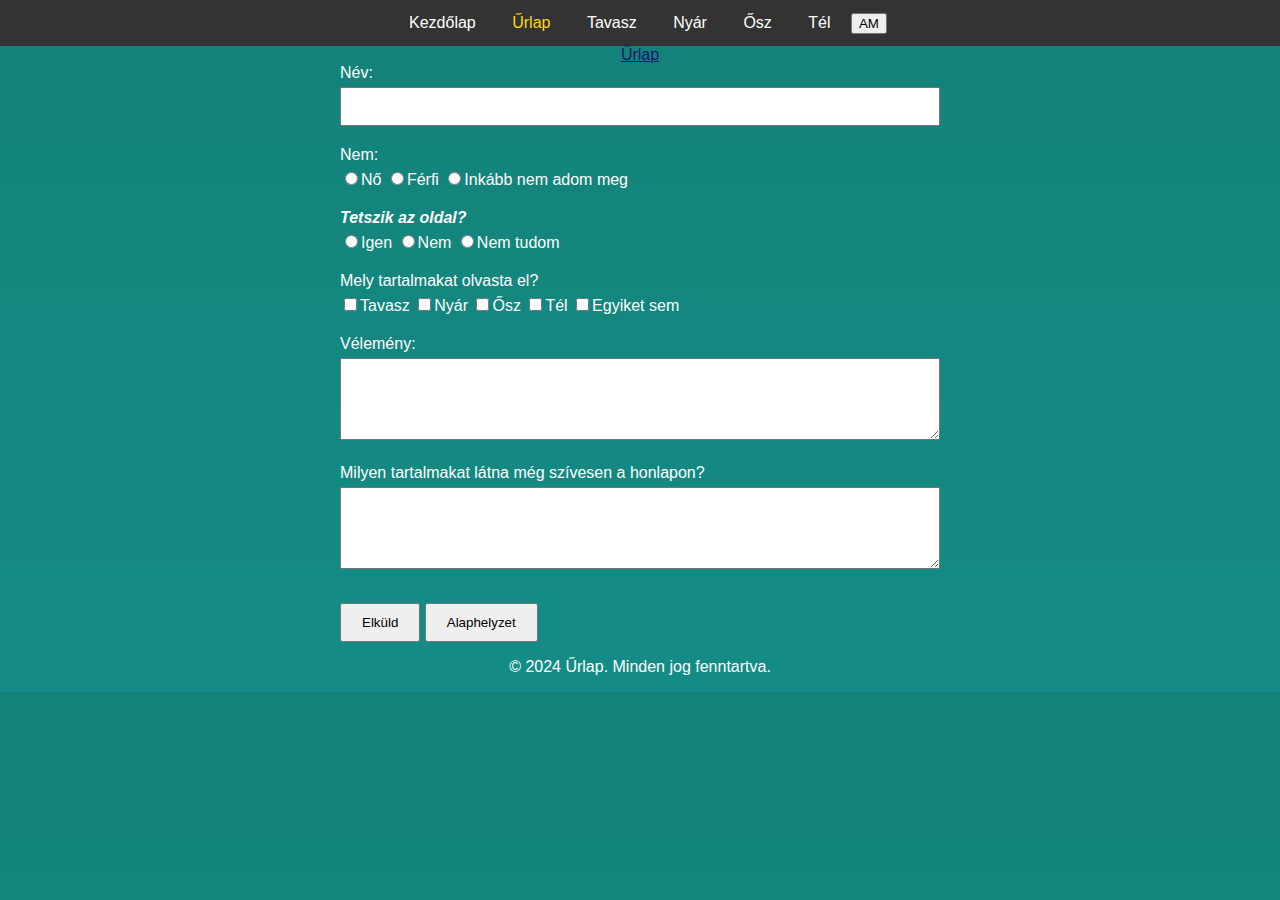
<file: uralp.html>
<!DOCTYPE html>
<html lang="hu">
<head>
    <meta charset="UTF-8">
    <title>Űrlap - Stardew Valley</title>
    <meta name="viewport" content="width=device-width, initial-scale=1.0">
    <link rel="stylesheet" href="nystyles.css">
    <link rel="stylesheet" href="styles2.css">
    <script src="Script.js"></script>
</head>
<body>
    <header>
        <nav>
            <ul class="navbar">
                <li><a href="index.html">Kezdőlap</a></li>
                <li><a href="uralp.html" id="aktiv">Űrlap</a></li>
                <li><a href="tavasz.html">Tavasz</a></li>
                <li><a href="nyar.html">Nyár</a></li>
                <li><a href="osz.html">Ősz</a></li>
                <li><a href="tel.html">Tél</a></li>
                <li><button onclick="akadaly()">AM</button></li>
            </ul>
        </nav>
    </header>
    <main>
        <a href="#name">Űrlap</a>
        <form action="mailto:someone@example.com" method="POST">
            <div class="form-group">
                <label for="name">Név:</label>
                <input type="text" id="name" name="name" maxlength="50" required>
            </div>

            <div class="form-group">
                <label>Nem:</label>
                <div class="options">
                    <input type="radio" id="female" name="gender" value="female"><label for="female">Nő</label>
                    <input type="radio" id="male" name="gender" value="male"><label for="male">Férfi</label>
                    <input type="radio" id="other" name="gender" value="other"><label for="other">Inkább nem adom meg</label>
                </div>
            </div>

            <div class="form-group">
                <label><i><b>Tetszik az oldal?</b></i></label>
                <div class="options">
                    <input type="radio" id="yes" name="like" value="yes"><label for="yes">Igen</label>
                    <input type="radio" id="no" name="like" value="no"><label for="no">Nem</label>
                    <input type="radio" id="idk" name="like" value="idk"><label for="idk">Nem tudom</label>
                </div>
            </div>

            <div class="form-group">
                <label>Mely tartalmakat olvasta el?</label>
                <div class="options">
                    <input type="checkbox" id="spring" name="season[]" value="spring"><label for="spring">Tavasz</label>
                    <input type="checkbox" id="summer" name="season[]" value="summer"><label for="summer">Nyár</label>
                    <input type="checkbox" id="autumn" name="season[]" value="autumn"><label for="autumn">Ősz</label>
                    <input type="checkbox" id="winter" name="season[]" value="winter"><label for="winter">Tél</label>
                    <input type="checkbox" id="none" name="season[]" value="none"><label for="none">Egyiket sem</label>
                </div>
            </div>

            <div class="form-group">
                <label for="opinion">Vélemény:</label>
                <textarea id="opinion" name="opinion" rows="4" maxlength="400"></textarea>
            </div>

            <div class="form-group">
                <label for="suggestions">Milyen tartalmakat látna még szívesen a honlapon?</label>
                <textarea id="suggestions" name="suggestions" rows="4" maxlength="500"></textarea>
            </div>

            <div class="form-actions">
                <input type="submit" value="Elküld">
                <input type="reset" value="Alaphelyzet">
            </div>
        </form>
    </main>
    <footer>
        <p>&copy; 2024 Űrlap. Minden jog fenntartva.</p>
    </footer>
</body>
</html>
</file>
<file: nystyles.css>
body {
    font-family: 'Arial', sans-serif;
    background-image: url('hatter.png');
    background-size: cover; /* hogy a kép kitöltse a háttért */
    color: white; /* Szöveg színe */
    text-align: center; /* Szöveg középre igazítása */
    margin: 0;
    padding: 0;
    font-size: 1rem; /* Alap betűméret, ami könnyen átméretezhető */

}

.content-background {
    padding: 20px;
    margin-left: 15%;
    border-radius: 10px;
    text-align: left;
}

h1, h2 {
    font-weight: bold;
    text-align: left;
}

ul {
    padding: 0;
    list-style-type:none;
}

.navb {
    list-style-type: none;
    background-color: #333;
    margin: 0;
    padding: 0;
}

.navb li {
    display: inline-block; /* Váltás blokkról inline-blokkra a középre igazításhoz */
}

.navb li a {
    display: block;
    color: #FFF; /* Linkek alapszíne */
    text-align: center;
    padding: 14px 16px;
    text-decoration: none;
}

.navb li a:visited {
    color: #DDD; /* Már meglátogatott linkek színe */
}

.navb li a:hover, .navbar li a:focus {
    background-color: #111;
    color: #FFF;
}

/* Linkek aláhúzása, kivéve a navigációs menüt */
a{
    color: rgb(14, 21, 111);
}
a:hover{
    color: #000;
}
a:visited {
    color: rgb(182, 230, 236);
}

/*@media screen and (max-width: 600px) {
    .navbar li {
        display: block; /* Visszaváltás blokkra kisebb kijelzőknél 
    }
}*/

.image-gallery img {
    width: 500px; /* A képek szélessége pontosan 500px lesz */
    height: auto; /* A magasság automatikusan alkalmazkodik a meghatározott szélességhez */
}

#aktiv{
    color: gold;
}

@media print {
    
    header,footer,video{
        color: #000;
        visibility: hidden;
    }
    body, .content-background   {
        color: #000;
        background-image: none;
        background-color: white;
    }
    
    .image-gallery>img {
        width: 250px;
    }
}
</file>
<file: styles.css>
body {
    font-family: 'Arial', sans-serif;
    background-image: url('hatter.png');
    background-size: cover; /* hogy a kép kitöltse a háttért */
    color: white; /* Szöveg színe */
    text-align: center; /* Szöveg középre igazítása */
    margin: 0;
    padding: 0;
    font-size: 1rem; /* Alap betűméret, ami könnyen átméretezhető */
}

h1, h2 {
    font-weight: bold;
}

ul {
    padding: 0;
}

.navbar {
    list-style-type: none;
    background-color: #333;
    margin: 0;
    padding: 0;
}

.navbar li {
    display: inline-block; /* Váltás blokkról inline-blokkra a középre igazításhoz */
}

.navbar li a {
    display: block;
    color: #FFF; /* Linkek alapszíne */
    text-align: center;
    padding: 14px 16px;
    text-decoration: none;
}

.navbar li a:visited {
    color: #DDD; /* Már meglátogatott linkek színe */
}

.navbar li a:hover, .navbar li a:focus {
    background-color: #111;
    color: #FFF;
}

/* Linkek aláhúzása, kivéve a navigációs menüt */
a:hover{
    color: #000;
}
a:visited {
    color: rgb(14, 21, 111);
}

@media screen and (max-width: 600px) {
    .navbar li {
        display: block; /* Visszaváltás blokkra kisebb kijelzőknél */
    }
}

@media print {
    body, article, section, p, ul, li, a {
        color: #000; /* Fekete szöveg nyomtatáskor */
        text-align: left; /* Balra igazítás nyomtatáskor */
    }

    header, nav, aside, footer, .navbar, figure, img {
        display: none;
    }

    main {
        width: 100%;
        padding: 0;
    }
}

.image-gallery img {
    width: 500px; /* A képek szélessége pontosan 500px lesz */
    height: auto; /* A magasság automatikusan alkalmazkodik a meghatározott szélességhez */
}
</file>
<file: styles5.css>
body {
    font-family: 'Arial', sans-serif;
    background-image: url('hatter.png');
    background-repeat: no-repeat;
    background-size: cover;
    color: white;
    margin: 0;
    padding: 0;
}

.content-background {
    background-color: rgba(119, 136, 153, 0.5);
    padding: 20px;
    margin: 20px;
    border-radius: 10px;
    text-align: left;
}

h1, h2, h3, h4, h5, h6 {
    font-weight: bold;
    margin: 0 0 10px 0;
}

.navbar {
    list-style-type: none;
    background-color: #333;
    overflow: hidden;
    padding: 0;
    margin: 0;
    display: flex;
    justify-content: center;
}

.navbar li {
    display: inline-block;
}

.navbar li a {
    display: block;
    color: white;
    padding: 14px 16px;
    text-decoration: none;
}

.navbar li a:hover {
    background-color: #111;
}

footer p {
    text-align: center; /* Lábléc szövegének középre igazítása */
    margin-top: 20px;
}

table {
    border-collapse: collapse;
    width: 100%;
    border-radius: 10px; /* Táblázatok oldalainak lekerekítése */
}

table, th, td {
    border: 1px solid white;
}

details summary {
    cursor: pointer;
}

.gallery {
    display: flex;
    justify-content: space-around;
    margin-top: 20px;
}

@media (max-width: 768px) {
    body {
        font-size: 14px;
    }

    h1, h2, h3, h4, h5, h6 {
        font-size: 1.2em;
    }

    .navbar li {
        display: block;
        text-align: center;
    }
}

#aktiv{
    color: gold;
}
</file>
<file: styles4.css>
body {
    font-family: 'Arial', sans-serif;
    background-image: url('hatter.png');
    background-repeat: no-repeat;
    background-size: cover;
    color: white;
    margin: 0;
    padding: 0;
}

.content-background {
    background-color: rgba(119, 136, 153, 0.5);
    padding: 20px;
    margin: 20px;
    border-radius: 10px;
    text-align: left;
}

h1, h2, h3, h4, h5, h6 {
    font-weight: bold;
    margin: 0 0 10px 0;
}

.navbar {
    list-style-type: none;
    background-color: #333;
    overflow: hidden;
    padding: 0;
    margin: 0;
    display: flex;
    justify-content: center;
}

.navbar li {
    display: inline-block;
}

.navbar li a {
    display: block;
    color: white;
    padding: 14px 16px;
    text-decoration: none;
}

.navbar li a:hover {
    background-color: #111;
}

footer p {
    text-align: center; /* Lábléc szövegének középre igazítása */
    margin-top: 20px;
}

table {
    border-collapse: collapse;
    width: 100%;
    border-radius: 10px; /* Táblázatok oldalainak lekerekítése */
}

table, th, td {
    border: 1px solid white;
}

details summary {
    cursor: pointer;
}

.gallery {
    display: flex;
    justify-content: space-around;
    margin-top: 20px;
}

@media (max-width: 768px) {
    body {
        font-size: 14px;
    }

    h1, h2, h3, h4, h5, h6 {
        font-size: 1.2em;
    }

    .navbar li {
        display: block;
        text-align: center;
    }
}

#aktiv{
    color: gold;
}
</file>
<file: styles6.css>
body {
    font-family: 'Arial', sans-serif;
    background-image: url('hatter.png');
    background-repeat: no-repeat;
    background-size: cover;
    color: white;
    margin: 0;
    padding: 0;
}

.content-background {
    background-color: rgba(119, 136, 153, 0.5);
    padding: 20px;
    margin: 20px;
    border-radius: 10px;
    text-align: left;
}

h1, h2, h3, h4, h5, h6 {
    font-weight: bold;
    margin: 0 0 10px 0;
}

.navbar {
    list-style-type: none;
    background-color: #333;
    overflow: hidden;
    padding: 0;
    margin: 0;
    display: flex;
    justify-content: center;
}

.navbar li {
    display: inline-block;
}

.navbar li a {
    display: block;
    color: white;
    padding: 14px 16px;
    text-decoration: none;
}

.navbar li a:hover {
    background-color: #111;
}

footer p {
    text-align: center; /* Lábléc szövegének középre igazítása */
    margin-top: 20px;
}

table {
    border-collapse: collapse;
    width: 100%;
    border-radius: 10px; /* Táblázatok oldalainak lekerekítése */
}

table, th, td {
    border: 1px solid white;
}

details summary {
    cursor: pointer;
}

.gallery {
    text-align: center; /* Minden tartalmat középre igazít */
    margin-top: 20px; /* Margó a felső elem és a videó között */
}

.image-container, .video-container {
    margin-bottom: 20px; /* Alulra helyez margót minden konténernek */
}

.image-container figure, .video-container {
    display: inline-block; /* Inline-blokkként jeleníti meg, hogy egymás mellett legyenek */
    margin: 0 10px; /* Kis térköz a képek között */
}

.video-container video {
    display: block; /* A videót blokkszinten jeleníti meg */
    margin: 0 auto; /* Középre igazítja */
}

@media (max-width: 768px) {
    .image-container figure, .video-container {
        display: block; /* Kis kijelzőkön egymás alá rendezi az elemeket */
        margin: 10px auto; /* Középre igazítja őket */
    }
}


    .gallery {
        flex-direction: column; /* Kis kijelzőkön az elemeket egymás alá rendezi */
    }

    #aktiv{
        color: gold;
    }
</file>
<file: styles3.css>
body {
    font-family: 'Arial', sans-serif;
    background-image: url('hatter.png');
    background-repeat: no-repeat;
    background-size: cover;
    color: white;
    margin: 0;
    padding: 0;
}

.content-background {
    background-color: rgba(119, 136, 153, 0.5);
    padding: 20px;
    margin: 20px;
    border-radius: 10px;
    text-align: left;
}

h1, h2, h3, h4, h5, h6 {
    font-weight: bold;
    margin: 0 0 10px 0;
}

.navbar {
    list-style-type: none;
    background-color: #333;
    overflow: hidden;
    padding: 0;
    margin: 0;
    display: flex;
    justify-content: center;
}

.navbar li {
    display: inline-block;
}

.navbar li a {
    display: block;
    color: white;
    padding: 14px 16px;
    text-decoration: none;
}

.navbar li a:hover {
    background-color: #111;
}

footer p {
    text-align: center; /* Lábléc szövegének középre igazítása */
    margin-top: 20px;
}

table {
    border-collapse: collapse;
    width: 100%;
    border-radius: 10px; /* Táblázatok oldalainak lekerekítése */
}

table, th, td {
    border: 1px solid white;
}

details summary {
    cursor: pointer;
}

.gallery {
    display: flex;
    justify-content: space-around;
    margin-top: 20px;
}

@media (max-width: 768px) {
    body {
        font-size: 14px;
    }

    h1, h2, h3, h4, h5, h6 {
        font-size: 1.2em;
    }

    .navbar li {
        display: block;
        text-align: center;
    }
}

#aktiv{
    color: gold;
}
</file>
<file: styles2.css>
body {
    font-family: 'Arial', sans-serif;
    background-image: linear-gradient(to bottom, #138279, #148c86); /* Példa átmenet, színeket saját ízlés szerint állíthatja be */
    color: white;
    text-align: center;
    margin: 0;
    padding: 0;
    font-size: 1rem;
}

h1, h2 {
    font-weight: bold;
}

.navbar {
    list-style-type: none;
    background-color: #333;
    margin: 0;
    padding: 0;
}

.navbar li {
    display: inline-block;
}

.navbar li a {
    display: block;
    color: white;
    text-align: center;
    padding: 14px 16px;
    text-decoration: none;
}

.navbar li a:hover, .navbar li a:focus {
    background-color: #111;
}

form {
    text-align: left;
    width: 90%;
    max-width: 600px;
    margin: 0 auto; /* A formot középre igazítja */
}

.form-group, .form-actions {
    margin-bottom: 20px;
}

.form-group label, .form-actions {
    display: block;
    margin-bottom: 5px;
}

input[type="text"], input[type="email"], textarea {
    width: 100%; /* Fix szélesség */
    padding: 10px;
    box-sizing: border-box; /* A padding és border is beleértendő a szélességbe */
}

input[type="submit"], input[type="reset"] {
    padding: 10px 20px;
    margin-top: 10px;
    cursor: pointer;
    display: inline-block; /* Gombok egymás mellett */
}

.options label, .options input {
    display: inline; /* Opciók egymás mellett */
}

@media screen and (max-width: 600px) {
    .navbar li {
        display: block;
    }
}

#aktiv{
    color: gold;
}
</file>
